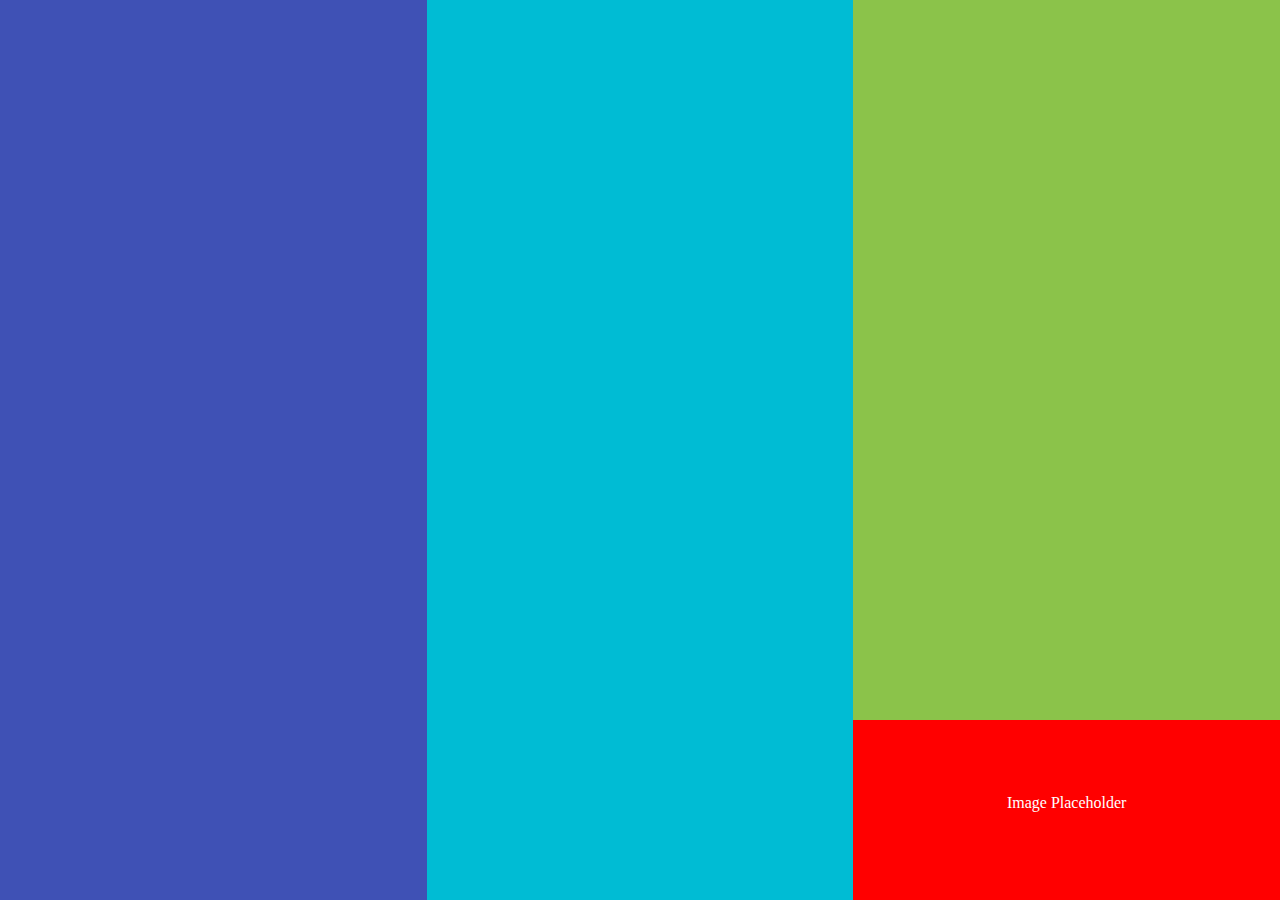
<file: second/index.html>
<!DOCTYPE html>
<html>
  <head>
    <link rel="stylesheet" href="./reset.css">
    <link rel="stylesheet" href="./style.css">
    <title>HTML-Layout</title>
  </head>
  <body>
    <div class= "parent">
      <div class= "box one">
      </div>
      <div class= "box two">
      </div>
      <div class= "box three">
      </div>
      <div class= "four">
        Image Placeholder
      </div>
    </div>
  </body>
</html>
</file>
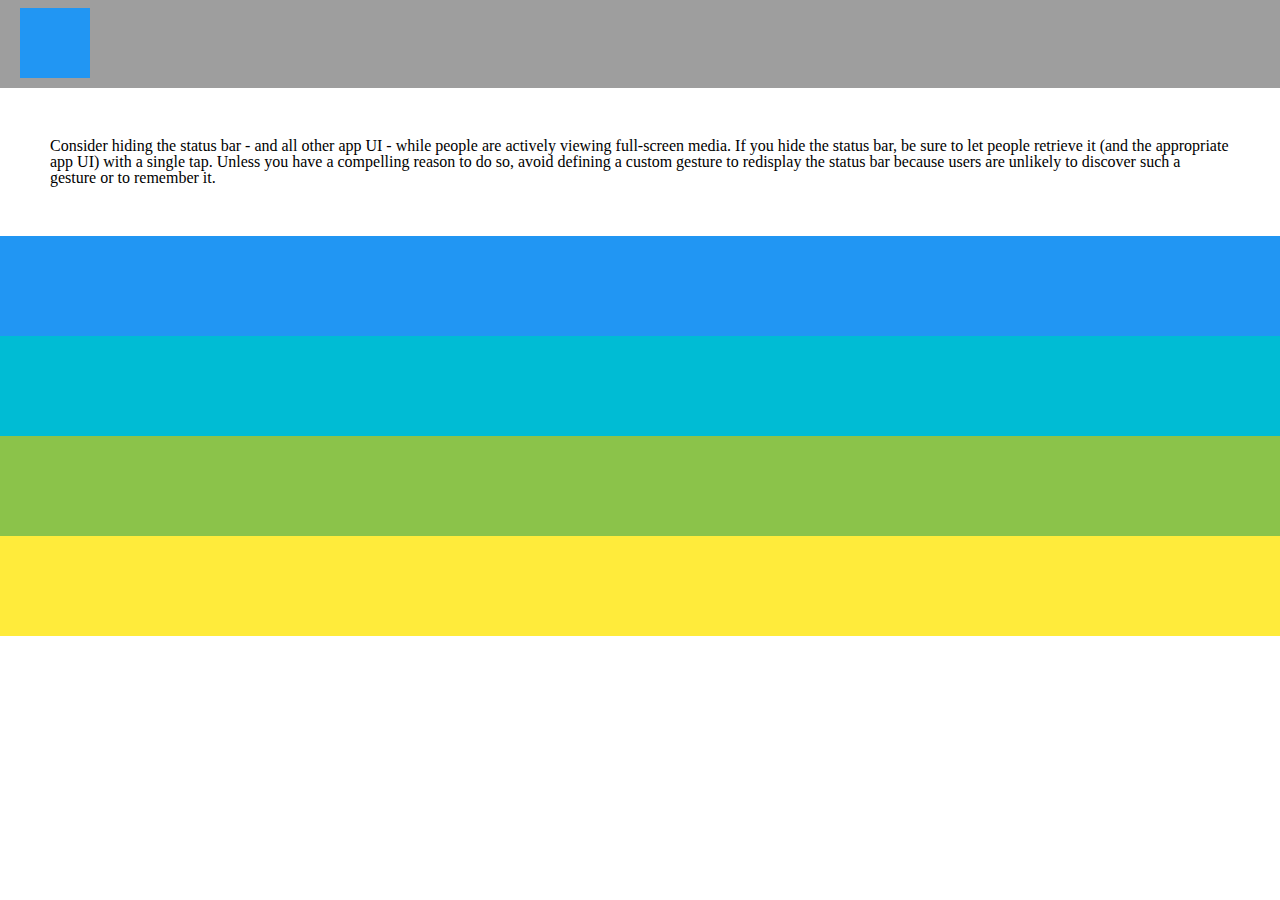
<file: third/index.html>
<!DOCTYPE html>
<html>
  <head>
    <link rel="stylesheet" href="./reset.css">
    <link rel="stylesheet" href="./style.css">
    <title>HTML Day One</title>
  </head>
  <body>
    <div class= "grayZone">
        <div class= "small">
        </div>
    </div>
    <div class= "message">
      <p>Consider hiding the status bar - and all other app UI - while people are actively
      viewing full-screen media. If you hide the status bar, be sure to let people retrieve
      it (and the appropriate app UI) with a single tap. Unless you have a compelling
      reason to do so, avoid defining a custom gesture to redisplay the status bar
      because users are unlikely to discover such a gesture or to remember it.</p>
    </div>
    <div class= "box row1">
    </div>
    <div class= "box row2">
    </div>
    <div class= "box row3">
    </div>
    <div class= "box row4">
    </div>

  </body>
</html>
</file>
<file: second/style.css>
.box {
  width: calc(100%/3);
  height: 100vh;
  float: left;
}

.one {
  background-color: #3f51b5;

}

.two {
  background-color: #00bcd4;

}

.three {
  background-color: #8bc34a;
  height: 80vh;

}

.four {
  background-color: red;
  color: white;
  width: calc(100%/3);
  height: 20vh;
  float: right;
  box-sizing: border-box;
  text-align: center;
  padding-top: 75px;
  padding-bottom: 75px;
}
</file>
<file: third/style.css>
.grayZone {
  background-color: #9e9e9e;
  height: 80px;
  width: 100vw;
  padding: 8px 10px 0px;
}

.small {
  background-color: #2196f3;
  height: 70px;
  width: 70px;
  margin-left: 10px;

}
.message {
  margin: 50px 50px;
}

.box {
  height: 100px;
  width: 100vw;
}

.row1 {
  background-color: #2196f3;
}
.row2 {
  background-color: #00bcd4;
}
.row3 {
  background-color: #8bc34a;
}
.row4 {
  background-color: #ffeb3b;
}
</file>
